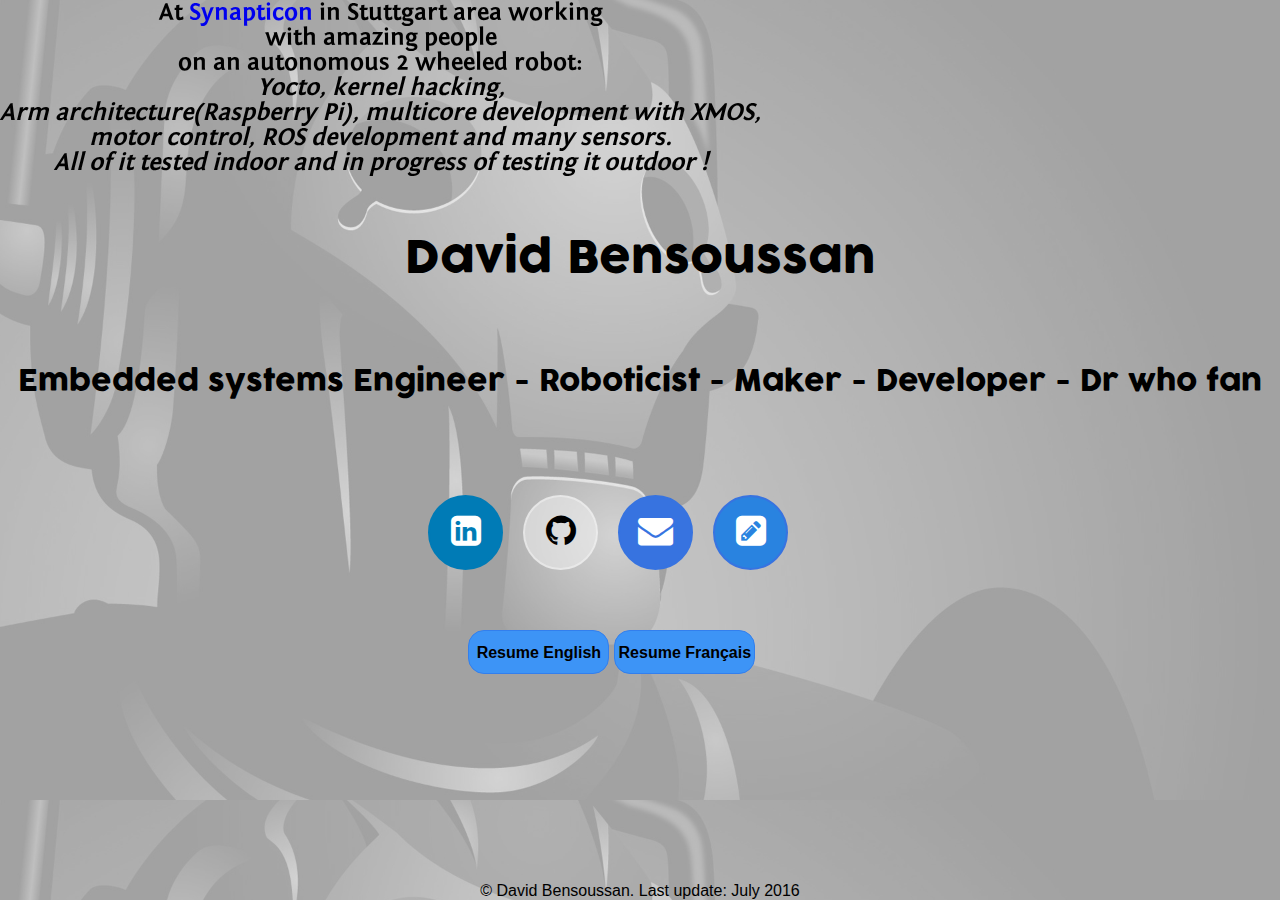
<file: Personnal Website/index.html>
<!DOCTYPE html>
<html lang="en">
<!--
					          _
					         /-\
					    _____|#|_____
					   |_____________|
					  |_______________|
					|||_POLICE_##_BOX_|||
					 | |¯|¯|¯|||¯|¯|¯| |
					 | |-|-|-|||-|-|-| |
					 | |_|_|_|||_|_|_| |
					 | ||~~~| | |¯¯¯|| |
					 | ||~~~|!|!| O || |
					 | ||~~~| |.|___|| |
					 | ||¯¯¯| | |¯¯¯|| |
					 | ||   | | |   || |
					 | ||___| | |___|| |
					 | ||¯¯¯| | |¯¯¯|| |
					 | ||   | | |   || |
					 | ||___| | |___|| |
					|¯¯¯¯¯¯¯¯¯¯¯¯¯¯¯¯¯¯¯|
					 ¯¯¯¯¯¯¯¯¯¯¯¯¯¯¯¯¯¯¯

						POLICE TELEPHONE
						     FREE
						   FOR USE OF
						    PUBLIC

					   ADVICE & ASSISTANCE
					  OBTAINABLE IMMEDIATELY

					    OFFICER & CARS
					  RESPOND TO ALL CALLS

					    PULL TO OPEN

-->
<head>
<meta name="description" content="David Bensoussan Website">
<meta name="keywords" content="html, css, resume, robots, robotics, embedded, systems, engineer, david, bensoussan, esiea, resume, french, maker, developper">
<meta http-equiv="content-type" content="text/html; charset=utf-8">

<link rel="stylesheet" type="text/css" href="style.css">
<link rel="stylesheet" type="text/css" href="font-awesome-4.6.3/css/font-awesome.min.css">
<title>David Bensoussan</title>

</head>

<body>
<div href="David_Bensoussan_EN.pdf" class="hire_me">At <a class ="company_internship" href="http://synapticon.com">Synapticon</a> in Stuttgart area working <br />with amazing people<br />on an autonomous 2 wheeled robot:<br /><i>Yocto, kernel hacking,<br /> Arm architecture(Raspberry Pi), multicore development with XMOS, <br />motor control, ROS development and many sensors. 
<br />All of it tested indoor and in progress of testing it outdoor !</i></div>


<div class="name">David Bensoussan</div>
<div class="tags">Embedded systems Engineer - Roboticist - Maker - Developer - Dr who fan</div>

	<div class="container">
		<div class="row">
			<a class="ball_social_network" href="http://fr.linkedin.com/pub/david-bensoussan/72/a0b/715/en">
				<linkedinicon class="social_network_icon" ></linkedinicon>
			</a>
			<a class="ball_social_network" href="http://github.com/minipada">
				<githubicon class="social_network_icon"></githubicon>
			</a>
			<a class="ball_social_network" href="mailto:david.bensoussan.job@gmail.com">
				<mailicon class="social_network_icon" ></mailicon>
			</a>
			<a class="ball_social_network" href="https://blog.davidbensoussan.me">
				<blogicon class="social_network_icon" ></blogicon>
			</a>
		</div>
	</div>

	<a href="EN/index.html" class="resume en">Resume English</a>
	<a href="FR/index.html" class="resume fr">Resume Français</a>

	<a class="footer">&#169; David Bensoussan. Last update: July 2016</a>
</body>

</html>
</file>
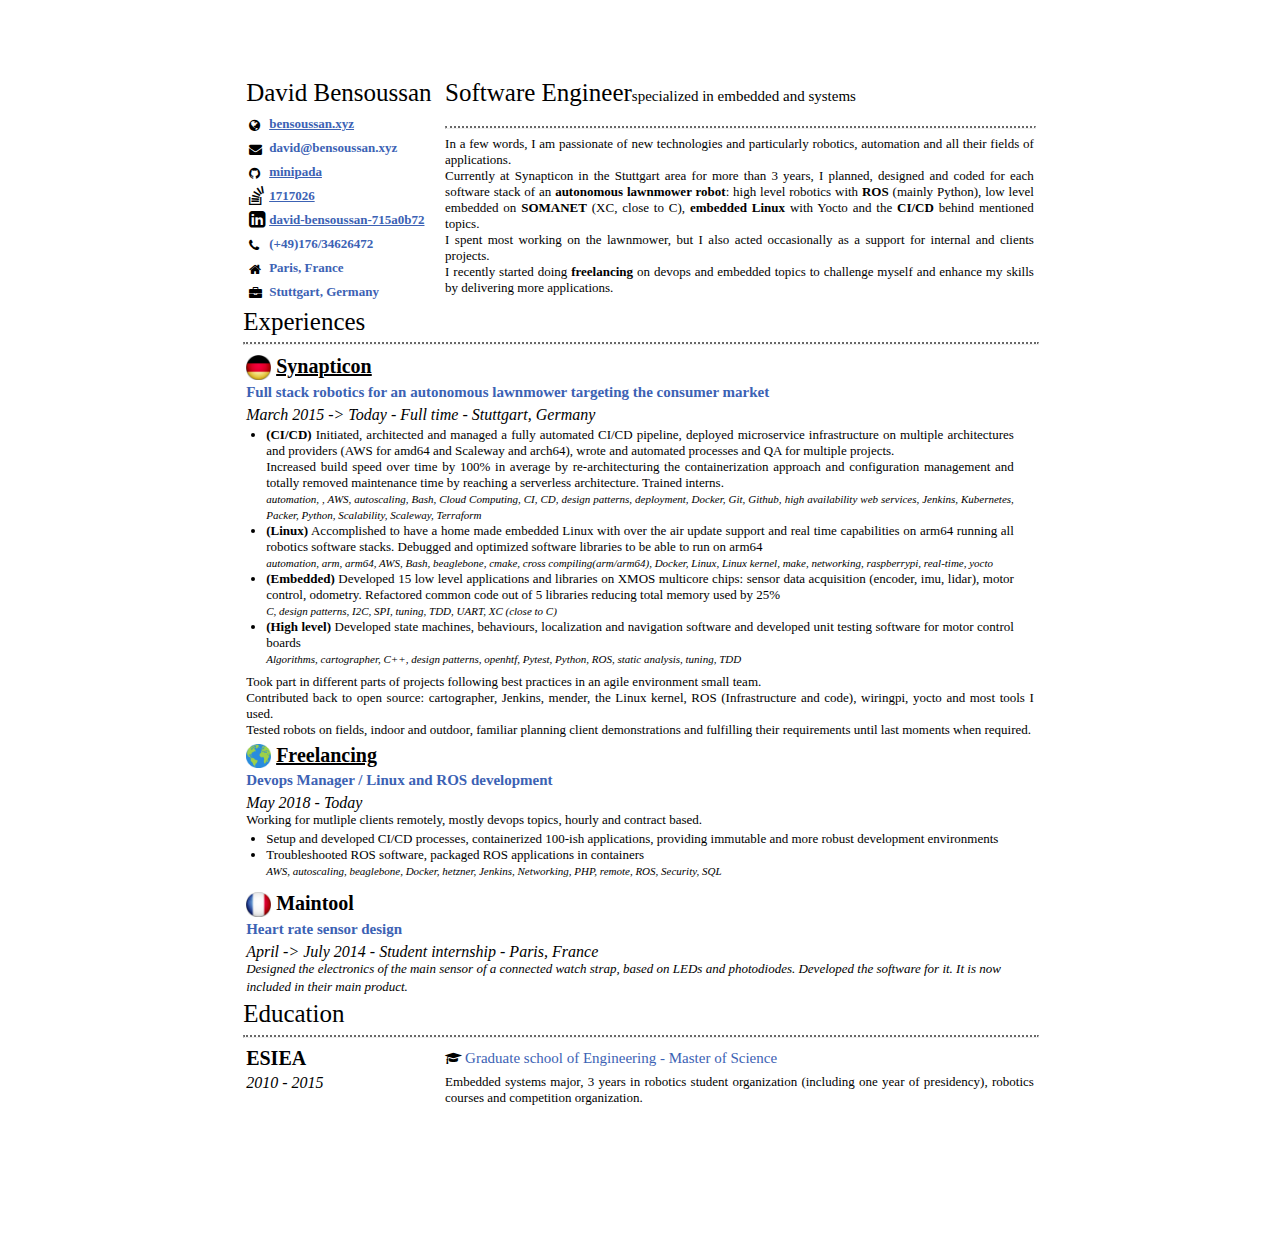
<file: Personnal Website/EN/index.html>
<!--
      _n____n__
     /         \---||--<
    /___________\
    _|____|____|_
    _|____|____|_     
     |    |    |   
    --------------  
    | || || || ||\               
    | || || || || \++++++++------<
    ===============
    |   |  |  |   |
   (| O | O| O| O |)
   |   |   |   |   |
  (| O | O | O | O |)
   |   |   |   |    |
 (| O |  O | O  | O |)
  |   |    |    |    |
 (| O |  O |  O |  O |)
 ======================

 David Bensoussan
 david at bensoussan dot xyz

COPY RESPECTING THE LICENCE OR YOU WILL BE EXTERMINATED !!!
-->

<!DOCTYPE html>
<html lang="en">

<head>
<title>Resume EN</title>

	<!-- Meta -->
	<meta name="description" content="English Resume">
    <meta name="keywords" content="algorithmics, altera, arduino, bensoussan c, c++, coeur, competition, cours, css, cv, david, devops, design, diy, Docker, edison, embedded, engineer, entrepreneurship, esiea, fpga, gcc, Git, hack, hacking, html, iot, interfaces, kernel, lawnmower, languages, Linux, logiciel, maintool, mapping, meeting, navigation, nuit, odometrie, optimisations, os, pi, Packer, Python, quadcopter, raspberry, resume, roadshow, robotics, robots, ros, rtos, sensors, swarm, synapticon, shell, software, systèmes, Terraform, tondeuse, web, winner, yocto">
	<meta name="author" content="David Bensoussan">

	<!-- Accents-->
	<meta http-equiv="Content-Type" content="text/html; charset=UTF-8" />
	
	<!-- Fonts-->
	<link href="https://fonts.googleapis.com/css?family=Bree+Serif" rel="stylesheet" type="text/css">
	<link href="https://fonts.googleapis.com/css?family=Open+Sans" rel="stylesheet" type="text/css">

	<!-- Font-awesome -->
	<link rel="stylesheet" href="https://use.fontawesome.com/releases/v5.6.1/css/all.css" integrity="sha384-gfdkjb5BdAXd+lj+gudLWI+BXq4IuLW5IT+brZEZsLFm++aCMlF1V92rMkPaX4PP" crossorigin="anonymous">

  <!--<link rel="stylesheet" href="css/font-awesome/css/font-awesome.min.css">-->

	<!-- include CSS -->
	<link rel="stylesheet" type="text/css" href="css/a_general.css">
	<link rel="stylesheet" type="text/css" href="css/b_intro.css">
	<link rel="stylesheet" type="text/css" href="css/c_education.css">
	<link rel="stylesheet" type="text/css" href="css/d_skills.css">
	<link rel="stylesheet" type="text/css" href="css/e_student_organization.css">
	<link rel="stylesheet" type="text/css" href="css/f_work.css">
	<link rel="stylesheet" type="text/css" href="css/font_awesome_icons.css">
	<link rel="stylesheet" type="text/css" href="css/z_website.css">
    
</head>

<body class="a4_format" >
<a id="download_button" href="David_Bensoussan_EN.pdf" target="_blank" class="download_button">Get the PDF</a>
<a id="menu_button" href="../index.html" class="go_back_button">Menu</a>
    
<!-- JS Functions -->
<script src="js/hide_menu_button_local.js"></script>
    
<!-- Part 1 : Intro-->
	<table >
		<tr>
			<td class="big_title left_column">David Bensoussan</td>
			<td><a class="big_title">Software Engineer</a><a class="small_title">specialized in embedded and systems</a></td>
		</tr>
		<tr>
			<td>
				<table>
					<tr>
						<td><a class="black font_awesome_title"><p3></p3></a></td>
						<td ><a class="text_bold blue" href="https://bensoussan.xyz" target="_blank">bensoussan.xyz</a></td>
					</tr>
					<tr>
					  <td><a class="black font_awesome_title"><p5></p5></a></td>
					  <td ><a class="text_bold blue">david@bensoussan.xyz</a></td>
					</tr>
					<tr>
						<td><a class="black font_awesome_title"><p1></p1></a></td>
						<td><a href="https://Github.com/Minipada" target="_blank" class="text_bold blue">minipada</a></td>
					</tr>
					<tr>
						<td><a class="black font_awesome_title"></a></td>
						<td><a class="text_bold blue" href="https://stackoverflow.com/users/1717026/david-bensoussan" target="_blank">1717026</a></td>
					</tr>
					<tr>
						<td><a class="black font_awesome_title"></a></td>
						<td><a class="text_bold blue" href="https://www.linkedin.com/in/david-bensoussan-715a0b72" target="_blank">david-bensoussan-715a0b72</a></td>
					</tr>
					<tr>
						<td><a class="black font_awesome_title"><p6></p6></a></td>
					  <td class="text_bold blue">(+49)176/34626472</td>
					</tr>
					<tr>
						<td><a class="black font_awesome_title"><p10></p10></a></td>
					  <td class="text_bold blue"><a>Paris, France</a></td>
					</tr>
					<tr>
						<td><a class="black font_awesome_title"><p15></p15></a></td>
					  <td class="text_bold blue"><a>Stuttgart, Germany</a></td>
					</tr>
				</table>
			</td>
		 	<td colspan="2" class="text"><hr class="dotted_line"></hr>
			  In a few words, I am passionate of new technologies and particularly robotics, automation and all their fields of applications.<br/>
				Currently at Synapticon in the Stuttgart area for more than 3 years, I planned, designed and coded for each software stack of an <a class="text_bold">autonomous lawnmower robot</a>: high level robotics with <a class="text_bold">ROS</a> (mainly Python), low level embedded on <a class="text_bold">SOMANET</a> (XC, close to C), <a class="text_bold">embedded Linux</a> with Yocto and the <a class="text_bold">CI/CD</a> behind mentioned topics.<br/>
				I spent most working on the lawnmower, but I also acted occasionally as a support  for internal and clients projects.</br>
				I recently started doing <a class="text_bold">freelancing</a> on devops and embedded topics to challenge myself and enhance my skills by delivering more applications.
			</td> 
		</tr>
	</table>

	<!-- PART 2 : Experiences -->
	<a class="big_title">Experiences</a>
	<hr class="dotted_line"></hr>
		<table class="full">
			<tr class="full">
				<td class="work_company"><img class="flag" src="img/flag_germany.png" ><a class="color-inherit" href="https://synapticon.com">Synapticon</a><br/>
				<a class="work_post blue">Full stack robotics for an autonomous lawnmower targeting the consumer market</a></td>
			</tr>
			<tr>
				<td class="work_description text"><a class="work_dates left_column">March 2015 -> Today - Full time - Stuttgart, Germany</a>
					<ul class="list_same_vertical_position">
					<li><a class="text_bold">(CI/CD)</a> Initiated, architected and managed a fully automated CI/CD pipeline, deployed microservice infrastructure on multiple architectures and providers (AWS for amd64 and Scaleway and arch64), wrote and automated processes and QA for multiple projects.</br>
					Increased build speed over time by 100% in average by re-architecturing the containerization approach and configuration management and totally removed maintenance time by reaching a serverless architecture. Trained interns.</br>
					<a class="text_italic">automation, , AWS, autoscaling, Bash, Cloud Computing, CI, CD, design patterns, deployment, Docker, Git, Github, high availability web services, Jenkins, Kubernetes, Packer, Python, Scalability, Scaleway, Terraform</a></br>
					<li><a class="text_bold">(Linux)</a> Accomplished to have a home made embedded Linux with over the air update support and real time capabilities on arm64 running all robotics software stacks. Debugged and optimized software libraries to be able to run on arm64<br/>
					<a class="text_italic">automation, arm, arm64, AWS, Bash, beaglebone, cmake, cross compiling(arm/arm64), Docker, Linux, Linux kernel, make, networking, raspberrypi, real-time, yocto</a></li>
					<li><a class="text_bold">(Embedded)</a> Developed 15 low level applications and libraries on XMOS multicore chips: sensor data acquisition (encoder, imu, lidar), motor control, odometry. Refactored common code out of 5 libraries reducing total memory used by 25%</br>
					<a class="text_italic">C, design patterns, I2C, SPI, tuning, TDD, UART, XC (close to C)</a></li>
					<li><a class="text_bold">(High level)</a> Developed state machines, behaviours, localization and navigation software and developed unit testing software for motor control boards</br>
					<a class="text_italic">Algorithms, cartographer, C++, design patterns, openhtf, Pytest, Python, ROS, static analysis, tuning, TDD</a></li>
					</ul>
				Took part in different parts of projects following best practices in an agile environment small team.<br/>
				Contributed back to open source: cartographer, Jenkins, mender, the Linux kernel, ROS (Infrastructure and code), wiringpi, yocto and most tools I used.</br>
				Tested robots on fields, indoor and outdoor, familiar planning client demonstrations and fulfilling their requirements until last moments when required.</br>
				</td>
			</tr>
		</table>
				<table class="full">
			<tr class="full">
				<td class="work_company left_column"><img class="flag" src="img/planet-earth.jpg"><a class="color-inherit" href="https://bensoussan.xyz">Freelancing<br/>
				<a class="work_post blue">Devops Manager / Linux and ROS development</a>
				</td>
			</tr>
			<tr>
				<td class="work_description text"><a class="work_dates left_column">May 2018 - Today</br>
					<a class="work_description text">Working for mutliple clients remotely, mostly devops topics, hourly and contract based.</a>
					<ul class="list_same_vertical_position">
  					<li>Setup and developed CI/CD processes, containerized  100-ish applications, providing immutable and more robust development environments</li>
						<li>Troubleshooted ROS software, packaged ROS applications in containers</li>
						<a class="text_italic">AWS, autoscaling, beaglebone, Docker, hetzner, Jenkins, Networking, PHP, remote, ROS, Security, SQL</a>
					</ul>
				</td>
			</tr>
		</table>
		<table class="full">
			<tr class="full">
				<td class="work_company left_column"><img class="flag" src="img/flag_france.png"><a class="color-inherit">Maintool</a><br/>
				<a class="work_post blue">Heart rate sensor design</a></td>
			</tr>
			<tr>
				<td class="work_dates left_column">April -> July 2014 - Student internship - Paris, France<br/>
				<a class="work_description text">Designed the electronics of the main sensor of a connected watch strap, based on LEDs and photodiodes. Developed the software for it. It is now included in their main product.</a></td>
			</tr>
		</table>

	<!-- PART 3 : Education -->
	<a class="big_title">Education</a>
	<hr class="dotted_line"></hr>
		<table class="full " >
			<tr class="full">
				<td class="school_company left_column"><a class="color-inherit">ESIEA</td>
				<td class="work_post blue"><p14></p14>Graduate school of Engineering - Master of Science</td>
			</tr>
			<tr>
				<td class="work_dates left_column">2010 - 2015</td>
				<td class="work_description text">Embedded systems major, 3 years in robotics student organization (including one year of presidency), robotics courses and competition organization.</td>
			</tr>
		</table>

		<div class="pagebreak"> </div>
<!--
							     _
							   /(_)\
							  /{(_)}\
							  \\|A|//
							  ||| |||
							  |||_|||
							  |||#|||
							  |||#|||
							  |||#|||
							  \¯|+|¯/
							  /¯¯¯¯¯\
							  \¯¯¯¯¯/
							   )   (
							  /_____\
							  |¯¯¯¯¯|
							  | | | |
							  | | | |
							   \_V_/
							   |---|
							   |===|
							    |_|

			         			 _
							{{  (_)  }}
							 \{(___)}/
							  \\|A|//
							  |¯| |¯|
							  | |_| |
							  | |#| |
							  |/|#|\|
							  |||#|||
							  |||+|||
							  |||¯|||
							  ||| |||
							  ||| |||
							  \¯| |¯/
							  /¯¯¯¯¯\
							  \¯¯¯¯¯/
							   )   (
							  /_____\
							  |¯¯¯¯¯|
							  | | | |
							  | | | |
							   \_V_/
							   |---|
							   |===|
							    |_|

    -->
</html>
</file>
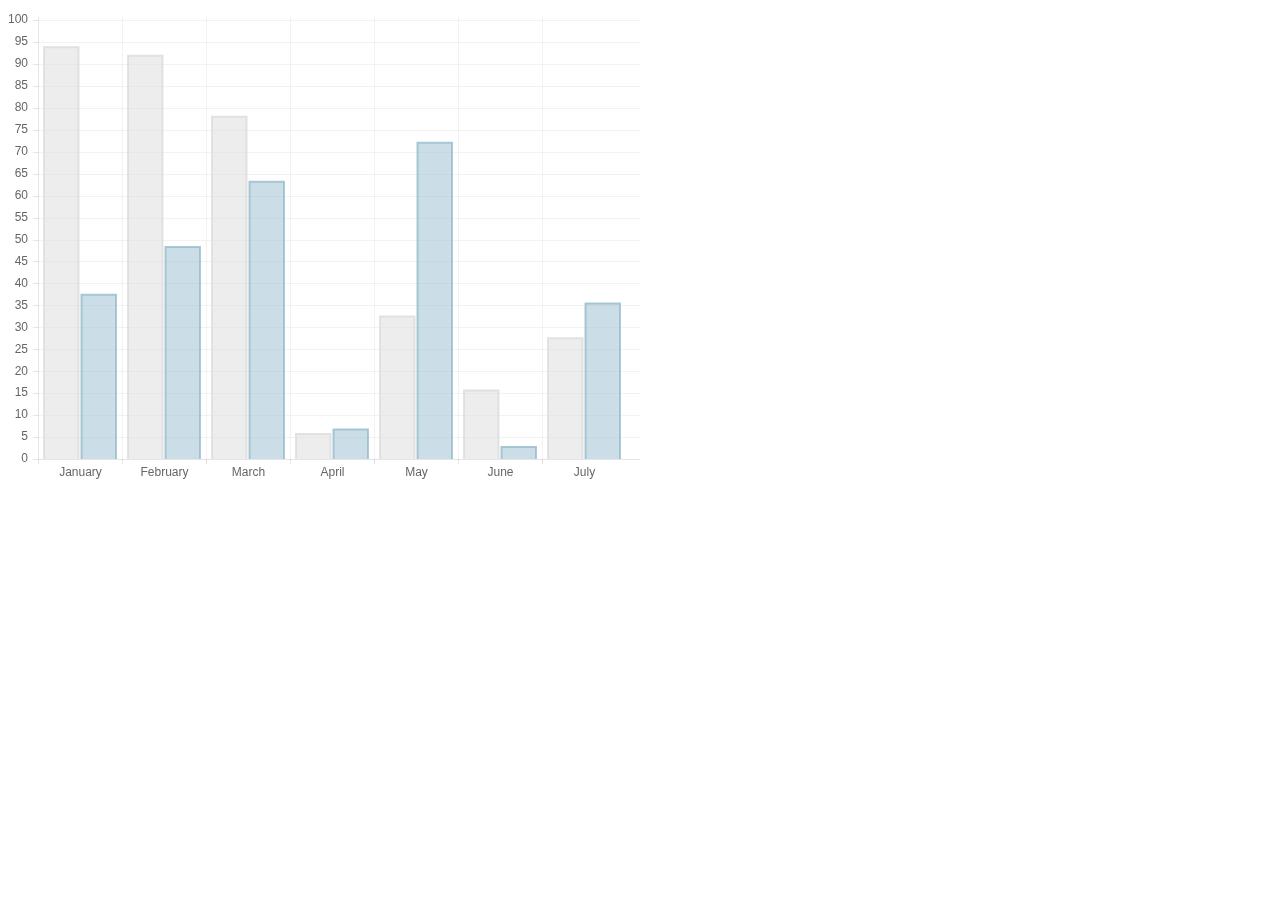
<file: My_Resume_Template/js/Chart.js-master/samples/bar.html>
<!doctype html>
<html>
	<head>
		<title>Bar Chart</title>
		<script src="../Chart.js"></script>
	</head>
	<body>
		<div style="width: 50%">
			<canvas id="canvas" height="450" width="600"></canvas>
		</div>


	<script>
	var randomScalingFactor = function(){ return Math.round(Math.random()*100)};

	var barChartData = {
		labels : ["January","February","March","April","May","June","July"],
		datasets : [
			{
				fillColor : "rgba(220,220,220,0.5)",
				strokeColor : "rgba(220,220,220,0.8)",
				highlightFill: "rgba(220,220,220,0.75)",
				highlightStroke: "rgba(220,220,220,1)",
				data : [randomScalingFactor(),randomScalingFactor(),randomScalingFactor(),randomScalingFactor(),randomScalingFactor(),randomScalingFactor(),randomScalingFactor()]
			},
			{
				fillColor : "rgba(151,187,205,0.5)",
				strokeColor : "rgba(151,187,205,0.8)",
				highlightFill : "rgba(151,187,205,0.75)",
				highlightStroke : "rgba(151,187,205,1)",
				data : [randomScalingFactor(),randomScalingFactor(),randomScalingFactor(),randomScalingFactor(),randomScalingFactor(),randomScalingFactor(),randomScalingFactor()]
			}
		]

	}
	window.onload = function(){
		var ctx = document.getElementById("canvas").getContext("2d");
		window.myBar = new Chart(ctx).Bar(barChartData, {
			responsive : true
		});
	}

	</script>
	</body>
</html>
</file>
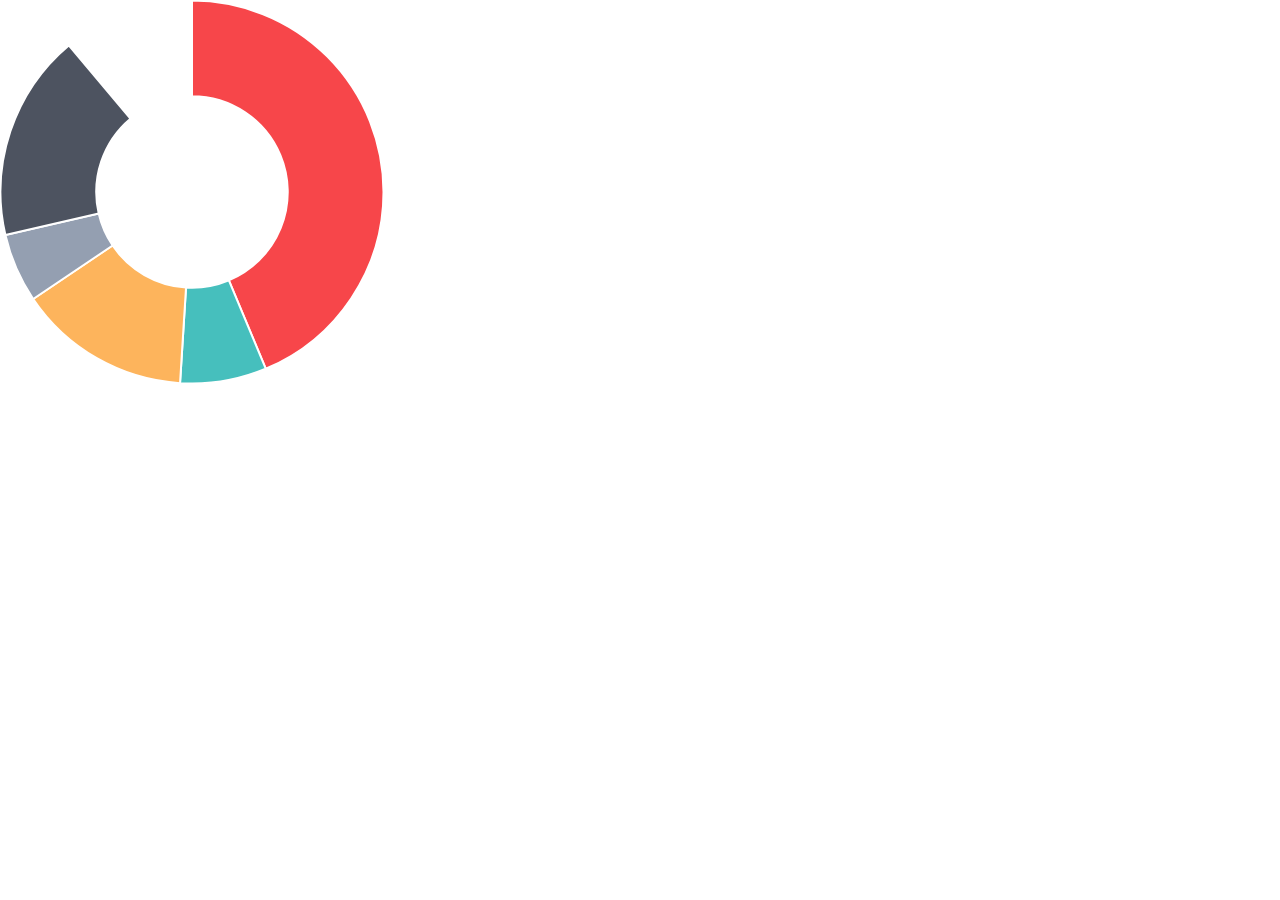
<file: My_Resume_Template/js/Chart.js-master/samples/doughnut.html>
<!doctype html>
<html>
	<head>
		<title>Doughnut Chart</title>
		<script src="../Chart.js"></script>
		<style>
			body{
				padding: 0;
				margin: 0;
			}
			#canvas-holder{
				width:30%;
			}
		</style>
	</head>
	<body>
		<div id="canvas-holder">
			<canvas id="chart-area" width="500" height="500"/>
		</div>


	<script>

		var doughnutData = [
				{
					value: 300,
					color:"#F7464A",
					highlight: "#FF5A5E",
					label: "Red"
				},
				{
					value: 50,
					color: "#46BFBD",
					highlight: "#5AD3D1",
					label: "Green"
				},
				{
					value: 100,
					color: "#FDB45C",
					highlight: "#FFC870",
					label: "Yellow"
				},
				{
					value: 40,
					color: "#949FB1",
					highlight: "#A8B3C5",
					label: "Grey"
				},
				{
					value: 120,
					color: "#4D5360",
					highlight: "#616774",
					label: "Dark Grey"
				}

			];

			window.onload = function(){
				var ctx = document.getElementById("chart-area").getContext("2d");
				window.myDoughnut = new Chart(ctx).Doughnut(doughnutData, {responsive : true});
			};



	</script>
	</body>
</html>
</file>
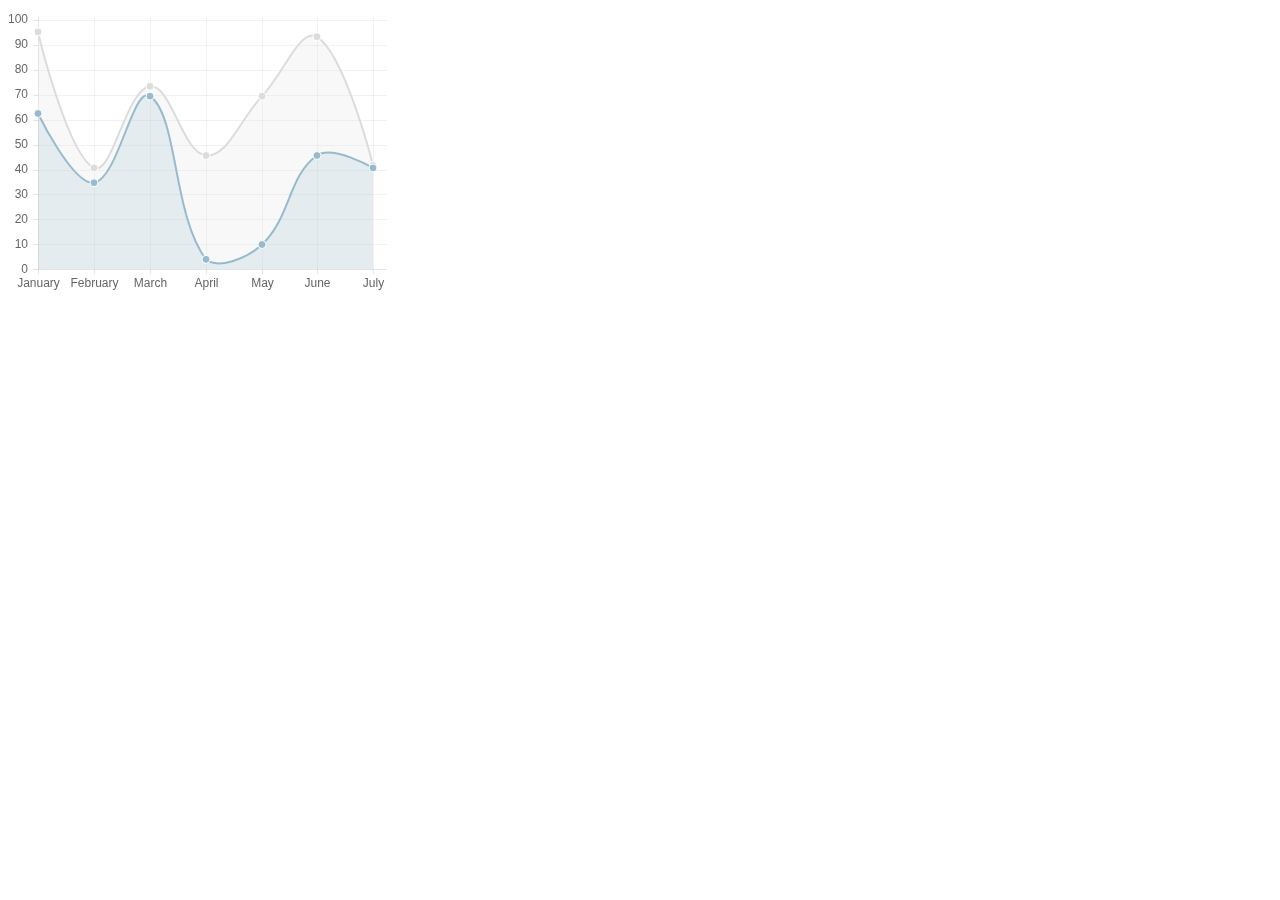
<file: My_Resume_Template/js/Chart.js-master/samples/line.html>
<!doctype html>
<html>
	<head>
		<title>Line Chart</title>
		<script src="../Chart.js"></script>
	</head>
	<body>
		<div style="width:30%">
			<div>
				<canvas id="canvas" height="450" width="600"></canvas>
			</div>
		</div>


	<script>
		var randomScalingFactor = function(){ return Math.round(Math.random()*100)};
		var lineChartData = {
			labels : ["January","February","March","April","May","June","July"],
			datasets : [
				{
					label: "My First dataset",
					fillColor : "rgba(220,220,220,0.2)",
					strokeColor : "rgba(220,220,220,1)",
					pointColor : "rgba(220,220,220,1)",
					pointStrokeColor : "#fff",
					pointHighlightFill : "#fff",
					pointHighlightStroke : "rgba(220,220,220,1)",
					data : [randomScalingFactor(),randomScalingFactor(),randomScalingFactor(),randomScalingFactor(),randomScalingFactor(),randomScalingFactor(),randomScalingFactor()]
				},
				{
					label: "My Second dataset",
					fillColor : "rgba(151,187,205,0.2)",
					strokeColor : "rgba(151,187,205,1)",
					pointColor : "rgba(151,187,205,1)",
					pointStrokeColor : "#fff",
					pointHighlightFill : "#fff",
					pointHighlightStroke : "rgba(151,187,205,1)",
					data : [randomScalingFactor(),randomScalingFactor(),randomScalingFactor(),randomScalingFactor(),randomScalingFactor(),randomScalingFactor(),randomScalingFactor()]
				}
			]

		}

	window.onload = function(){
		var ctx = document.getElementById("canvas").getContext("2d");
		window.myLine = new Chart(ctx).Line(lineChartData, {
			responsive: true
		});
	}


	</script>
	</body>
</html>
</file>
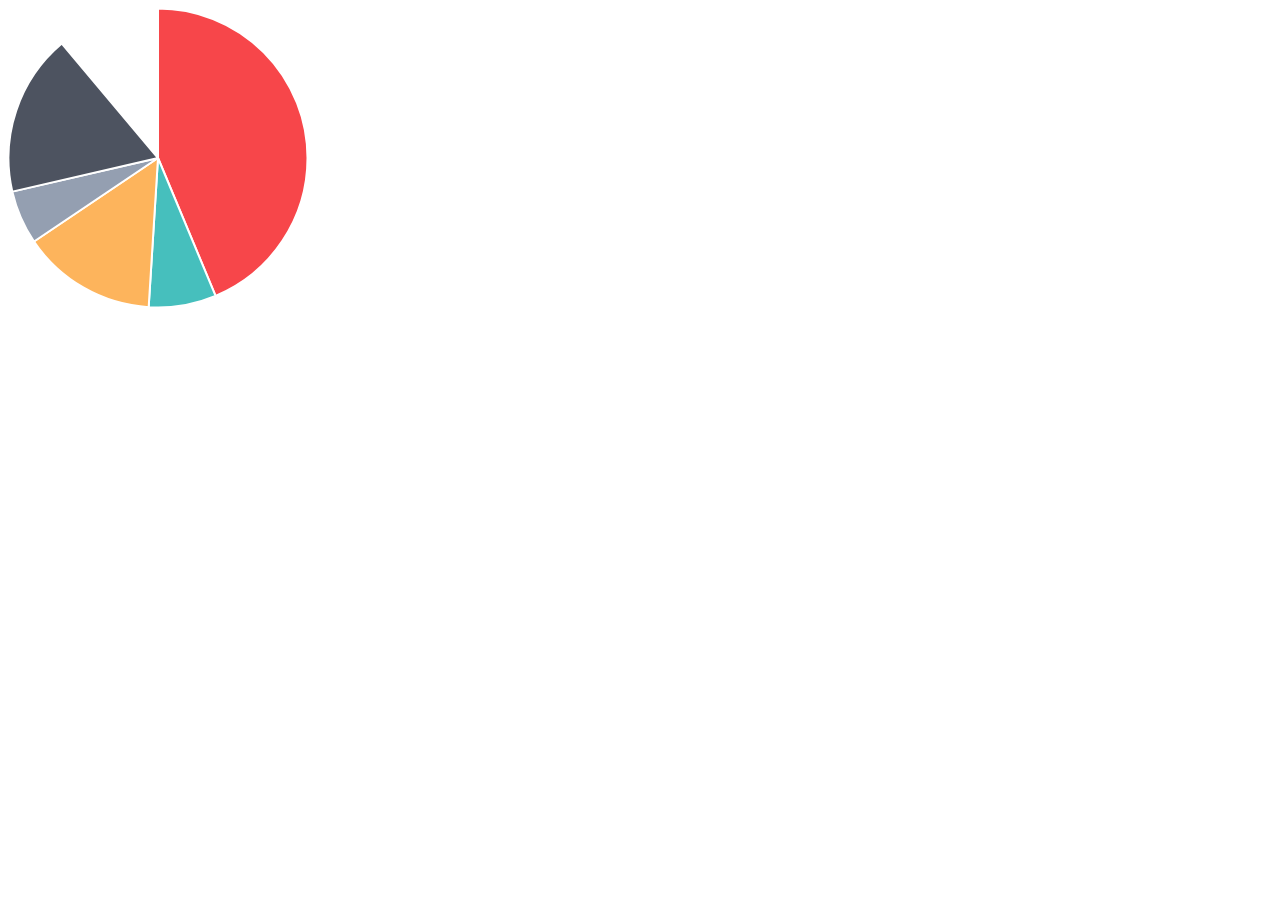
<file: My_Resume_Template/js/Chart.js-master/samples/pie.html>
<!doctype html>
<html>
	<head>
		<title>Pie Chart</title>
		<script src="../Chart.js"></script>
	</head>
	<body>
		<div id="canvas-holder">
			<canvas id="chart-area" width="300" height="300"/>
		</div>


	<script>

		var pieData = [
				{
					value: 300,
					color:"#F7464A",
					highlight: "#FF5A5E",
					label: "Red"
				},
				{
					value: 50,
					color: "#46BFBD",
					highlight: "#5AD3D1",
					label: "Green"
				},
				{
					value: 100,
					color: "#FDB45C",
					highlight: "#FFC870",
					label: "Yellow"
				},
				{
					value: 40,
					color: "#949FB1",
					highlight: "#A8B3C5",
					label: "Grey"
				},
				{
					value: 120,
					color: "#4D5360",
					highlight: "#616774",
					label: "Dark Grey"
				}

			];

			window.onload = function(){
				var ctx = document.getElementById("chart-area").getContext("2d");
				window.myPie = new Chart(ctx).Pie(pieData);
			};



	</script>
	</body>
</html>
</file>
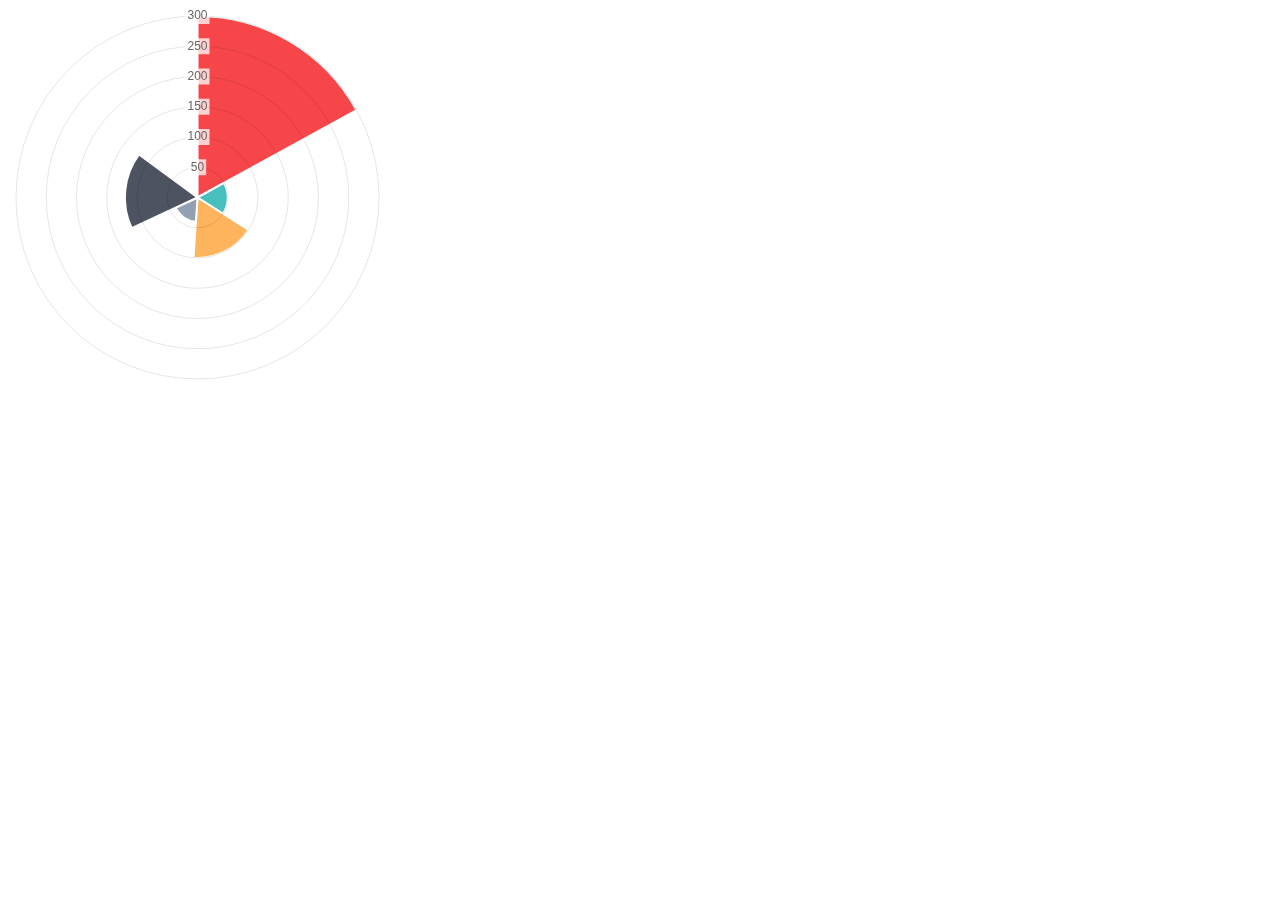
<file: My_Resume_Template/js/Chart.js-master/samples/polar-area.html>
<!doctype html>
<html>
	<head>
		<title>Polar Area Chart</title>
		<script src="../Chart.js"></script>
	</head>
	<body>
		<div id="canvas-holder" style="width:30%">
			<canvas id="chart-area" width="300" height="300"/>
		</div>


	<script>

		var polarData = [
				{
					value: 300,
					color:"#F7464A",
					highlight: "#FF5A5E",
					label: "Red"
				},
				{
					value: 50,
					color: "#46BFBD",
					highlight: "#5AD3D1",
					label: "Green"
				},
				{
					value: 100,
					color: "#FDB45C",
					highlight: "#FFC870",
					label: "Yellow"
				},
				{
					value: 40,
					color: "#949FB1",
					highlight: "#A8B3C5",
					label: "Grey"
				},
				{
					value: 120,
					color: "#4D5360",
					highlight: "#616774",
					label: "Dark Grey"
				}

			];

			window.onload = function(){
				var ctx = document.getElementById("chart-area").getContext("2d");
				window.myPolarArea = new Chart(ctx).PolarArea(polarData, {
					responsive:true
				});
			};



	</script>
	</body>
</html>
</file>
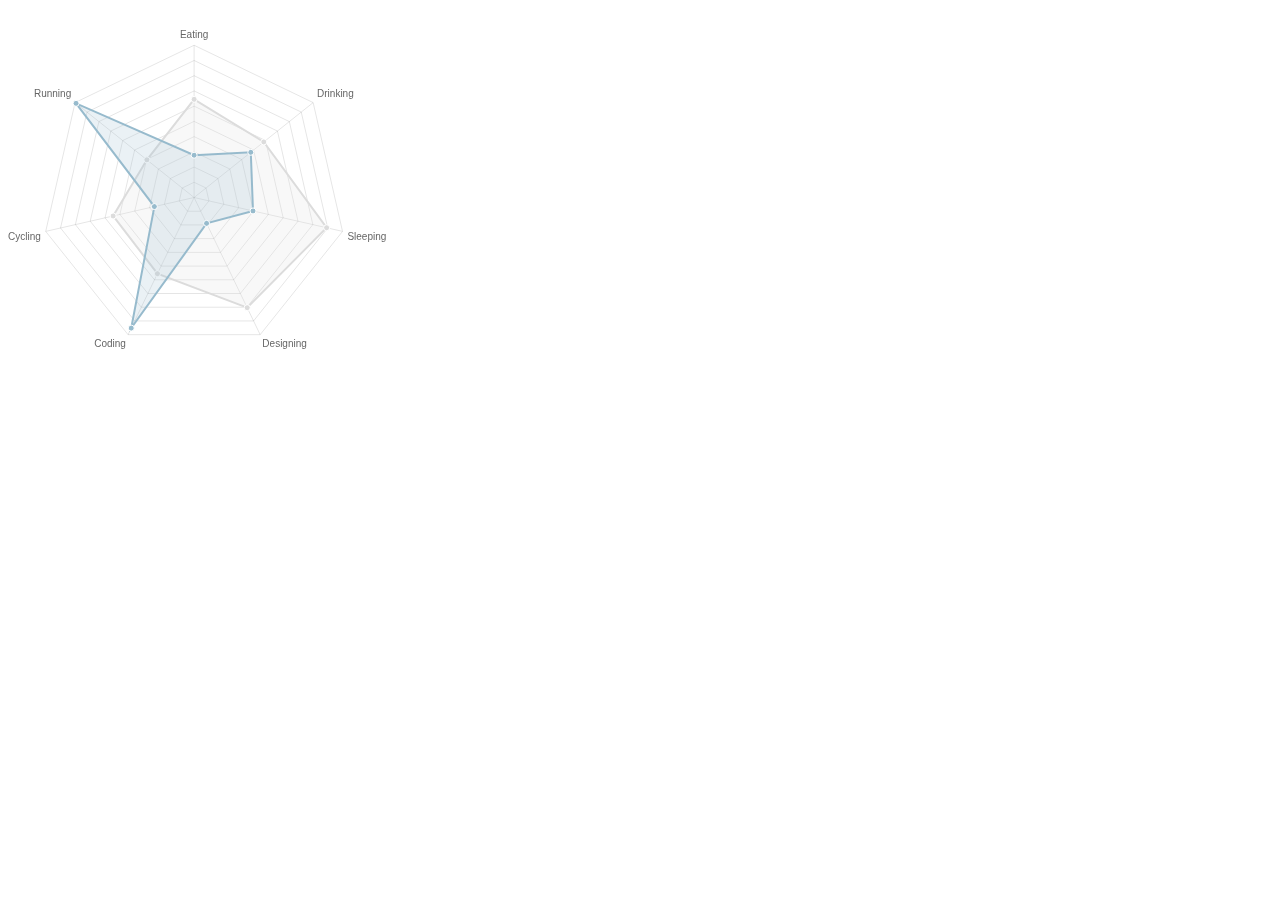
<file: My_Resume_Template/js/Chart.js-master/samples/radar.html>
<!doctype html>
<html>
	<head>
		<title>Radar Chart</title>
		<script src="../Chart.js"></script>
		<meta name = "viewport" content = "initial-scale = 1, user-scalable = no">
		<style>
			canvas{
			}
		</style>
	</head>
	<body>
		<div style="width:30%">
			<canvas id="canvas" height="450" width="450"></canvas>
		</div>


	<script>
	var radarChartData = {
		labels: ["Eating", "Drinking", "Sleeping", "Designing", "Coding", "Cycling", "Running"],
		datasets: [
			{
				label: "My First dataset",
				fillColor: "rgba(220,220,220,0.2)",
				strokeColor: "rgba(220,220,220,1)",
				pointColor: "rgba(220,220,220,1)",
				pointStrokeColor: "#fff",
				pointHighlightFill: "#fff",
				pointHighlightStroke: "rgba(220,220,220,1)",
				data: [65,59,90,81,56,55,40]
			},
			{
				label: "My Second dataset",
				fillColor: "rgba(151,187,205,0.2)",
				strokeColor: "rgba(151,187,205,1)",
				pointColor: "rgba(151,187,205,1)",
				pointStrokeColor: "#fff",
				pointHighlightFill: "#fff",
				pointHighlightStroke: "rgba(151,187,205,1)",
				data: [28,48,40,19,96,27,100]
			}
		]
	};

	window.onload = function(){
		window.myRadar = new Chart(document.getElementById("canvas").getContext("2d")).Radar(radarChartData, {
			responsive: true
		});
	}

	</script>
	</body>
</html>
</file>
<file: Personnal Website/style.css>
*, *:after, *:before {
  -moz-box-sizing: border-box;
  -webkit-box-sizing: border-box;
  box-sizing: border-box;
}

@font-face {
	font-family: Cocogoose;
	src: url(fonts/Cocogoose_trial.otf);
}

@font-face {
    font-family: Fontin_Sans_B;
    src: url(fonts/Fontin_Sans_B_45b.otf);
    font-weight: bold;
}

body {
background-image:url(img/cybermennb40_2.jpg);
  -webkit-background-size: cover; /* pour Chrome et Safari */
  -moz-background-size: cover; /* pour Firefox */
  -o-background-size: cover; /* pour Opera */
  background-size: cover; /* version standardisée */
  margin:0;
  padding:0;
}

.name{
	position: absolute;
	top: 25%;
	width: 100%;
	text-align: center;
	font-size: 45px;
	font-family: Cocogoose;
	color: black;
}

.tags{
	width: 100%;
	text-align: center;
	position: absolute;
	top: 40%;
	font-size: 29px;
	font-family: Cocogoose;
	color: black;
}

.container {
	width: 100%;
	text-align: center;	
	position: absolute;
	right: 2.5%;
	top: 55%;
	overflow: hidden;
}

.row {
	clear: both;
}
.row a {
  cursor: pointer;
  display: inline-block;
  -moz-transition: all 0.15s ease;
  -o-transition: all 0.15s ease;
  -webkit-transition: all 0.15s ease;
  transition: all 0.15s ease;
}

.row:nth-child(1) {
  background: transparent;
}
.row:nth-child(1) a {
  color: #34495e;
  border: 2px solid;
  border-radius: 50%;
  padding: 1em;
  position: relative;
  background: transparent;
  text-decoration: none;
}
.row:nth-child(1) a {
  border-radius: 50%;
  color: white !important;
}

.row:nth-child(1) a:hover{
	border-color: black !important;
}

.row:nth-child(1) a:not(:first-child) {
  margin-left: 1em;
}
.row:nth-child(1) a:nth-child(1) {
  color: #007bb6;
  border-color: #007bb6;
  background: #007bb6;

}
.row:nth-child(1) a:nth-child(2) {
  color: #333;
  border-color: rgba(245, 245, 245, 0.5);
  background:  rgba(245, 245, 245, 0.5);

}
.row:nth-child(1) a:nth-child(3) {
  color: black;
  border-color: #3773e0;
  background: #3773e0;
}

.row:nth-child(1) a:nth-child(4) {
  border-color: #3773e0;
  background: #2983e0;
}

.resume {
	background-color:#3d94f6;
	border-radius: 16px;
	border:1px solid #337fed;
	color:black;
	font-family:'Open Sans', sans-serif;
	font-size:100%;
	font-weight:bold;
	height:44px;
	line-height:44px;
	width:11%;
	text-decoration:none;
	text-align:center;
	top: 70%;

}
.resume:hover {
	cursor: pointer;
	border-color: black !important;
	border-width: 1px;
}
.fr{
	position: absolute;
	left: 48%;
}

.en{
	position: absolute;
	left: 36.6%;
}


.footer{
	bottom: 0%;
	text-align: center;
	position: absolute;
	width: 100%;
  font-family:'Open Sans', sans-serif;
}


.hire_me {
    line-height:25px;
    color:black;
    text-align:center;
    font-size:25px;
    font-weight:bold;
    position: fixed;
    /*right: 5%
    top: 5%;*/
    font-family: Fontin_Sans_B;
    font-weight: bold;
    color: black;
}

.hire_me a:-webkit-any-link{
	text-decoration:none;
	font-size: 25px;
}

linkedinicon:before{
  content: "\f08c";
  color: white;
}

twittericon:before{
  content: "\f099";
  color: white;
}

githubicon:before{
  content: "\f09b";
  color: black;
}

mailicon:before{
  content: "\f0e0";
}

blogicon:before{
  content: "\f14b";
  color: white;
}

.ball_social_network{
  width: 75px;
  height: 75px;
}

.social_network_icon{
  width: auto;
  height: auto;
  font-size: 35px;
  padding-right: 0px;
  font-family: 'FontAwesome';
}
</file>
<file: Personnal Website/EN/css/a_general.css>
html *
{
   font-size: 13px;
}

body {
    height: auto;
    background:#FFF;
    font-size: 13px;
}

.dotted_line {
    border-top: 2px dotted #686868;
    width:100%;
}

.text{
    font-family: 'Fontin Sans Rg';
    text-align : justify;
}

.text_bold{
    font-family: 'Fontin Sans Rg';
    font-weight: bold;
}

.text_italic{
    font-family: 'Fontin Sans Rg';
    font-style: italic;
    font-size: 11px;
}

/* */
.blue{
    color: #385492;
}

.blue2{
    color: #468499;
}

.blue3{
    color: #47abc8; 
}

.blue{
    color: #5373b8;
}

.blue{
    color: #3c62b4;
}

.black{
    color: black;
}

.full{
    width: 100%;
}

.left_column{
    text-align: left;
    width: 25%;
}

a[href^="mailto:"]
{ 
    font-family: 'Fontin Sans Rg';
    font-weight: bold;
    font-size: 13px;
}

.a4_format{
    width:21cm;
    height:29.7cm;
    margin: 0mm 0mm 0mm 0mm;
}

.list_same_vertical_position{
    position:relative;
    left:-20px;
    top: -10px;
    margin-bottom: -3px;
}

.pagebreak{
    page-break-before: always; 
}
</file>
<file: Personnal Website/EN/css/c_education.css>
.projects_education{
    vertical-align: bottom;
}

.education{
    padding-right: 25px; 
}

.project{
    font-family: 'Source Code Pro Medium';
    text-transform: uppercase;
    font-size: 15px;
    width: 70%;
}

.project_description{
    font-family: 'Fontin Sans Rg';
    color: black;
    vertical-align: top;
}

.volunteering_name{
    vertical-align:top;
    color: inherit;
}

.work_education{
    font-size: 15px;
    font-family: 'Fontin Sans Rg';
    vertical-align: top;
    width: 33%;
}
</file>
<file: Personnal Website/EN/css/e_student_organization.css>
.event_img{
    width: 15px;
    margin-right: 5px;
}

.speciality{
    font-family: 'Fontin Sans Rg';
    font-weight: bold;
    font-size: 15px;
}

.robotics_student_association{
	vertical-align: top;
}
</file>
<file: Personnal Website/EN/css/f_work.css>
.work_company{
    font-family: 'Source Code Pro Medium';
    font-weight: bold;
    color: black;
    font-size: 19px;
    vertical-align: top;
}

.work_post{
    font-family: 'Source Code Pro Medium';
    font-size: 15px;
}

.work_dates{
    font-family: 'Fontin Sans Rg';
    font-style: italic;
    color: black;
    font-size: 16px;
    vertical-align: top;
}

.work_description{
    font-family: 'Fontin Sans Rg';
    color: black;
    vertical-align: top;
}

.school_company{
    font-family: 'Source Code Pro Medium';
    text-transform: uppercase;
    font-weight: bold;
    color: black;
    font-size: 19px;
}

.color-inherit{
    color: inherit;
    font-size: 20px;
}

.quadcopter{
  width: 15px;
  padding-right: 5px;
}

/* Get new flags on iconfinder.com */
.flag{
  width: 25px;
  vertical-align: top;
  padding-right: 5px;
}
</file>
<file: Personnal Website/EN/css/z_website.css>
.a4_format{
    margin: 20mm 15mm 10mm 15mm;
    margin-left: auto;
    margin-right: auto;
}

.download_button {
    display:block;
    width:150px;
    height:150px;
    line-height:150px;
    border-radius: 50%;
    color:black;
    text-align:center;
    text-decoration:none;
    background: #47abc8;
    font-size:20px;
    font-weight:bold;
    position: fixed;
    left: 2%;
    top:50px;
    font-family: 'Fontin Sans Rg';
}
.download_button:hover {
    border: 1px solid black;
}

.go_back_button {
    display:block;
    width:150px;
    height:150px;
    line-height:150px;
    border-radius: 50%;
    color:black;
    text-align:center;
    text-decoration:none;
    background: #47abc8;
    font-size:20px;
    font-weight:bold;
    position: fixed;
    left: 2%;
    bottom:50px;
    font-family: 'Fontin Sans Rg';
}
.go_back_button:hover {
    border: 1px solid black;
}
</file>
<file: Personnal Website/EN/css/b_intro.css>
.big_title{
    font-family: 'Oswald';
    font-size: 25px;
}

.small_title{
    font-family: 'Oswald';
    font-size: 15px;
}

.font_awesome_title{
    font-family: 'FontAwesome';
    font-size: 19px;
}

.contact_icon{
    font-size: 16px;
}

.contact_mail{
    font-size: 14px;  
}
</file>
<file: Personnal Website/EN/css/d_skills.css>
.padding_skills{
  padding-right: 25px;
}

.font_awesome_skills{
  font-family: 'FontAwesome';
  font-size: 14px;
  color: black;
}

.oneskill{
  font-size: 16px;
  font-family: 'Fontin Sans Rg';
  width: 66%;
}

.skills_padding{
  padding-right: 3px;
}

.fontin{
  font-size: 19px;
  font-family: 'Fontin Sans Rg';
  color: black;
}

.interest_img{
  width: 19px;
  margin-right: 5px;
}

.padding_right-20{
  padding-right: 50px;
}

.padding_left-20{
  padding-left: 40px;
}
</file>
<file: Personnal Website/EN/css/font_awesome_icons.css>
@font-face{
    font-family:FontAwesome;
    src:url(font-awesome/fontawesome-webfont.eot);
    src:url(font-awesome/fontawesome-webfont.svg);
    src:url(font-awesome/fontawesome-webfont.ttf);
    src:url(font-awesome/fonts/fontawesome-webfont.woff);
    font-weight:400;font-style:normal;
}

@font-face {
    font-family: CODE_Bold;
    src: url(fonts/CODE_Bold.otf);
}

p1:before {
    content:"\f09b";
}

p2:before {
    content:"\f08c";
}

p3:before {
    content:"\f0ac";
}

p5:before{
    content:"\f0e0";
}

p6:before{
    content:"\f095";
}

p8:before {
    content:"\f005";
    padding-right: 3px;
    vertical-align: top;
    width: 15px;
}

p9:before {
    content:"\f006";
    padding-right: 3px;
    vertical-align: top;
    width: 15px;
}

p10:before {
  content:"\f015";
  color: black;
  padding-right: 3px;
  width: 15px;
}

p11:before{
  content:"\f004";
  color: black;
  width: 15px;
  padding-right: 3px;
  font-family: 'FontAwesome';
}

p12:before{
  content:"\f091";
  color: black;
  width: 15px;
  padding-right: 5px;
  font-family: 'FontAwesome';
}

p14:before {
  content:"\f19d";
  padding-right: 3px;
  font-family: 'FontAwesome';
  color: black;
}

p15:before{
  content:"\f0b1";
  color: black;
  width: 15px;
  padding-right: 3px;
  font-family: 'FontAwesome';
}

p17:before{
  content:"\f0ad";
  color: black;
  width: 15px;
  padding-right: 3px;
  font-family: 'FontAwesome';
}


p19:before{
  content:"\f13b";
  color: black;
  width: 15px;
  padding-right: 3px;
  font-family: 'FontAwesome';
}

p20:before{
  content: "\f085";
  color: black;
  width: 15px;
  padding-right: 3px;
  font-family: 'FontAwesome';
}

p21:before{
  content: "\f120";
  color: black;
  width: 15px;
  padding-right: 3px;
  font-family: 'FontAwesome';
}

p22:before{
  content: "\f0e8";
  color: black;
  width: 15px;
  padding-right: 3px;
  font-family: 'FontAwesome';
}

p24:before{
  content: "\f013";
  color: black;
  width: 25px;
  padding-right: 3px;
  font-family: 'FontAwesome';
}

p25:before{
  content: "\f09b";
  color: black;
  width: 19px;
  padding-right: 3px;
  font-family: 'FontAwesome';
}

p26:before{
  content: "\f534";
  color: black;
  width: 19px;
  padding-right: 3px;
  font-family: 'FontAwesome';
}
</file>
